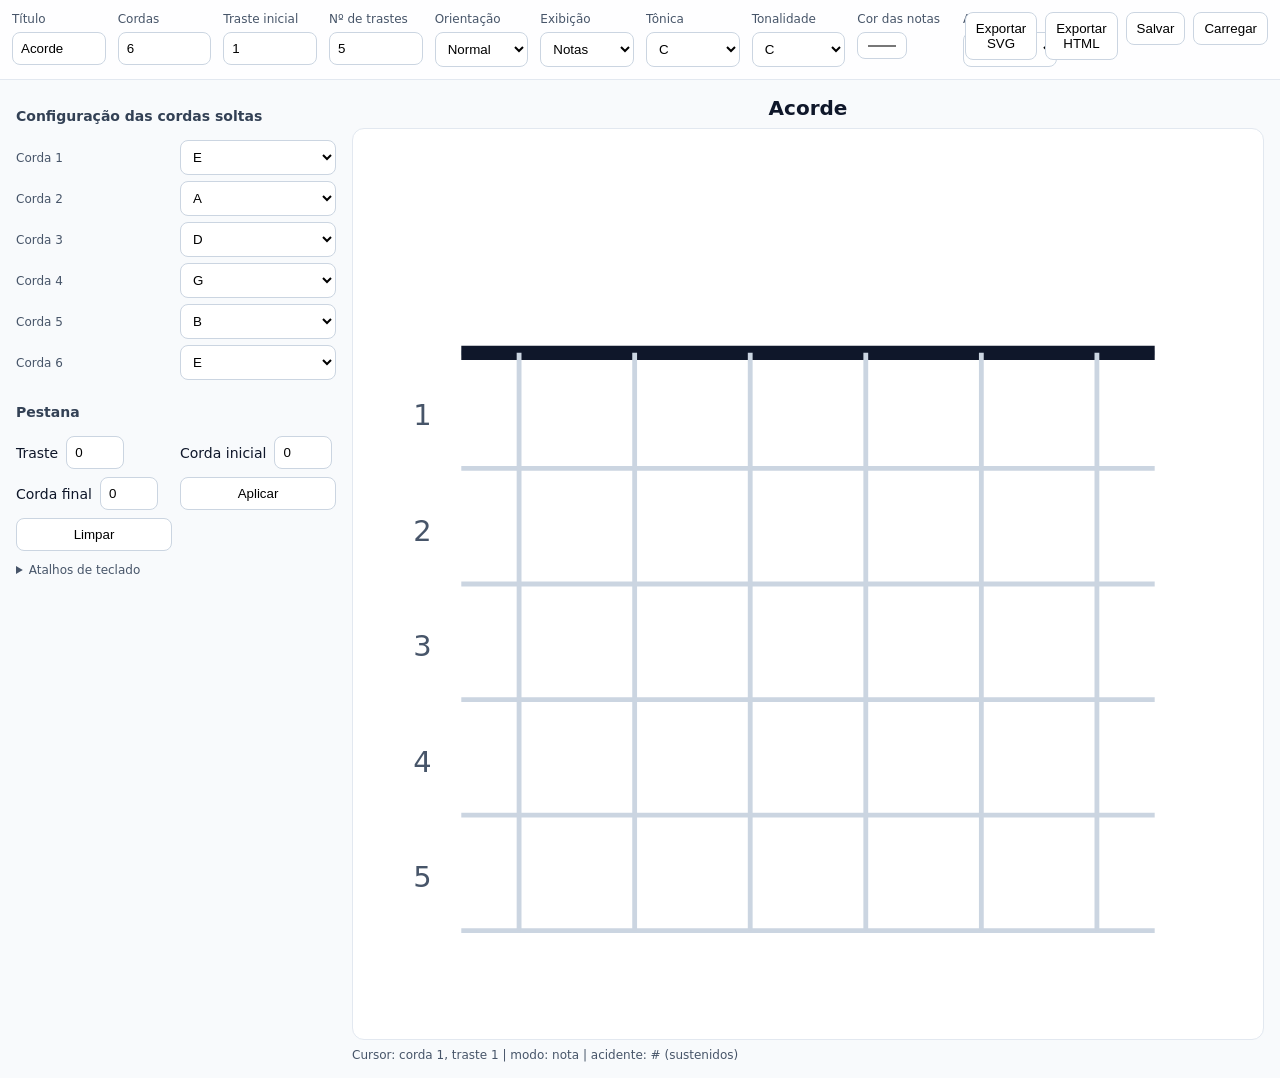
<file: index.html>
<!DOCTYPE html>
<html lang="pt-BR">
<head>
  <meta charset="UTF-8" />
  <meta name="viewport" content="width=device-width, initial-scale=1.0" />
  <title>Gerador de Diagramas de Acordes</title>
  <link rel="stylesheet" href="./style.css" />
</head>
<body>
  <div id="app">
    <header class="toolbar">
      <div class="field">
        <label for="titleInput">Título</label>
        <input id="titleInput" type="text" placeholder="Ex.: G7(9)" />
      </div>
      <div class="field">
        <label for="stringsInput">Cordas</label>
        <input id="stringsInput" type="number" min="1" max="12" value="6" />
      </div>
      <div class="field">
        <label for="startFretInput">Traste inicial</label>
        <input id="startFretInput" type="number" min="0" max="20" value="1" />
      </div>
      <div class="field">
        <label for="numFretsInput">Nº de trastes</label>
        <input id="numFretsInput" type="number" min="1" max="15" value="5" />
      </div>
      <div class="field">
        <label for="orientationSelect">Orientação</label>
        <select id="orientationSelect">
          <option value="normal">Normal</option>
          <option value="invertida">Invertida</option>
          <option value="horizontal">Horizontal</option>
          <option value="horizontal-invertida">Horizontal invertida</option>
        </select>
      </div>
      <div class="field">
        <label for="displayModeSelect">Exibição</label>
        <select id="displayModeSelect">
          <option value="nota">Notas</option>
          <option value="grau">Graus</option>
          <option value="dedo">Dedos</option>
        </select>
      </div>
      <div class="field">
        <label for="tonicSelect">Tônica</label>
        <select id="tonicSelect"></select>
      </div>
      <div class="field">
        <label for="keySelect">Tonalidade</label>
        <select id="keySelect"></select>
      </div>
      <div class="field">
        <label for="noteColorInput">Cor das notas</label>
        <input id="noteColorInput" type="color" value="#4f46e5" />
      </div>
      <div class="field">
        <label for="accPrefSelect">Acidentes</label>
        <select id="accPrefSelect">
          <option value="auto">Auto</option>
          <option value="sustenidos">Sustenidos (#)</option>
          <option value="bemóis">Bemóis (b)</option>
        </select>
      </div>
      <div class="field field--buttons">
        <button id="exportSvgBtn" title="Exportar SVG (baixa arquivo)">Exportar SVG</button>
        <button id="exportHtmlBtn" title="Exportar HTML estático (baixa arquivo)">Exportar HTML</button>
        <button id="saveBtn" title="Salvar rápido (Ctrl+S)">Salvar</button>
        <button id="loadBtn" title="Carregar último salvo">Carregar</button>
      </div>
    </header>

    <section class="panel">
      <div class="panel-left">
        <h3>Configuração das cordas soltas</h3>
        <div id="openTunings"></div>

        <h3>Pestana</h3>
        <div class="barre-controls">
          <label>Traste <input id="barreFret" type="number" min="1" max="20" value="0" /></label>
          <label>Corda inicial <input id="barreStart" type="number" min="1" max="12" value="0" /></label>
          <label>Corda final <input id="barreEnd" type="number" min="1" max="12" value="0" /></label>
          <button id="applyBarreBtn">Aplicar</button>
          <button id="clearBarreBtn">Limpar</button>
        </div>

        <div class="help">
          <details>
            <summary>Atalhos de teclado</summary>
            <ul>
              <li>Setas: navegar (wrap-around)</li>
              <li>Espaço ou Enter: adiciona/remove nota</li>
              <li>Backspace: limpa conteúdo</li>
              <li>Delete: remove nota</li>
              <li>Shift + setas: altera b/# do grau</li>
              <li>Ctrl: alterna sustenido/bemol global</li>
              <li>Ctrl + E: alterna sustenido/bemol global</li>
              <li>Ctrl + S: salvar rápido</li>
              <li>Ctrl + Z: desfazer</li>
              <li>Tab: alterna foco (controles/diagrama)</li>
              <li>Esc: sai do modo de edição</li>
            </ul>
          </details>
        </div>
      </div>
      <div class="panel-right">
        <div class="title-row">
          <div class="diagram-title" id="diagramTitle">Acorde</div>
        </div>
        <div id="diagramWrapper" class="diagram-wrapper" tabindex="0" aria-label="Área do diagrama (pressione Tab para focar)">
          <svg id="diagramSvg"></svg>
        </div>
        <div class="status" id="statusText"></div>
      </div>
    </section>
  </div>

  <script src="./app.js"></script>
</body>
</html>
</file>
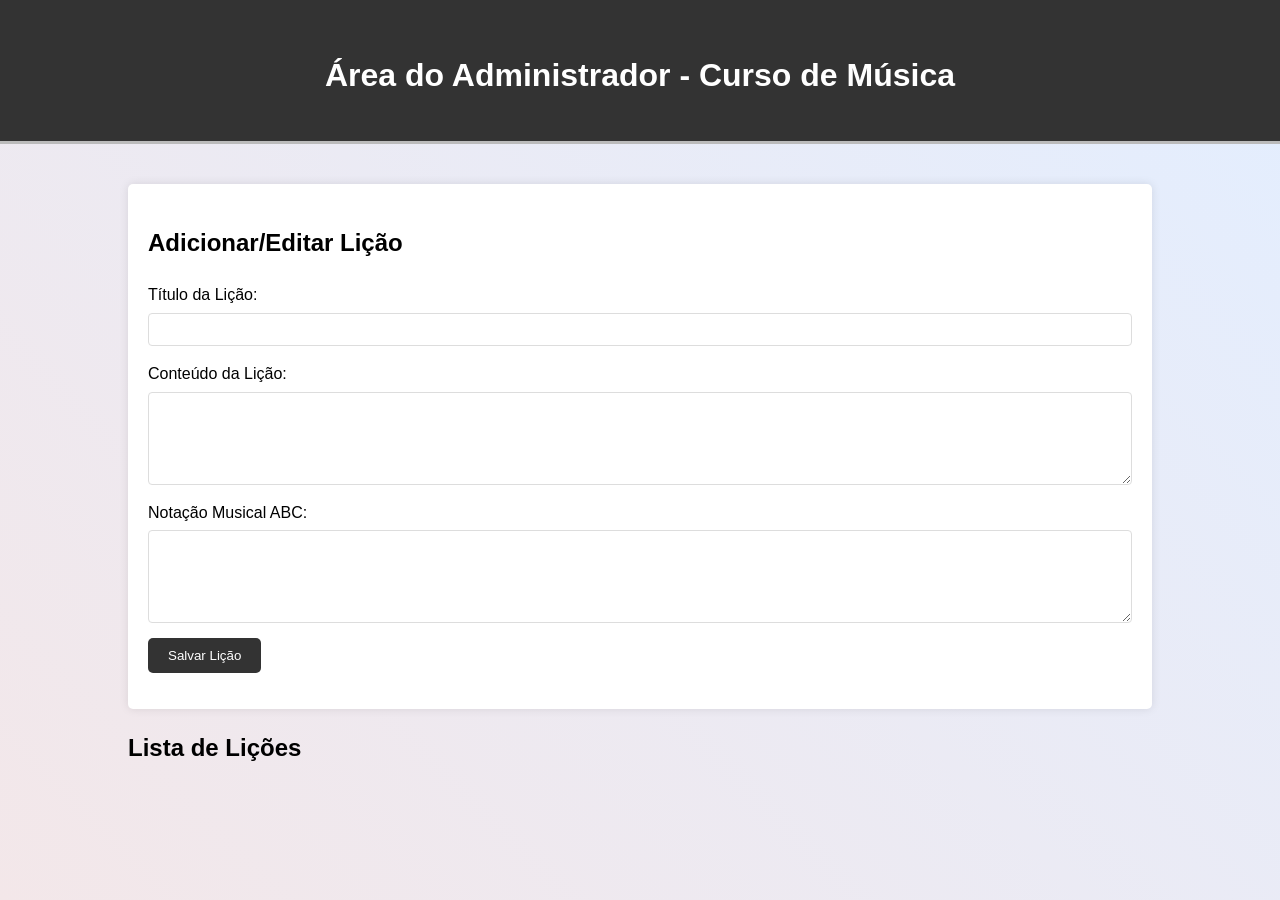
<file: curso3/index.html>
<html><head><base href="https://websimcreationengine.com/music-course-admin/">
<meta charset="UTF-8">
<meta name="viewport" content="width=device-width, initial-scale=1.0">
<title>Curso de Música - Área do Administrador</title>
<style>
  body {
    font-family: Arial, sans-serif;
    line-height: 1.6;
    margin: 0;
    padding: 0;
    background: linear-gradient(45deg, #f3e7e9 0%, #e3eeff 100%);
  }
  .container {
    width: 80%;
    margin: auto;
    overflow: hidden;
    padding: 20px;
  }
  header {
    background: #333;
    color: #fff;
    padding-top: 30px;
    min-height: 70px;
    border-bottom: #bbb 3px solid;
  }
  header h1 {
    text-align: center;
    margin: 0;
    padding-bottom: 20px;
  }
  .admin-panel {
    background: #fff;
    padding: 20px;
    margin-top: 20px;
    border-radius: 5px;
    box-shadow: 0 0 10px rgba(0,0,0,0.1);
  }
  .form-group {
    margin-bottom: 15px;
  }
  label {
    display: block;
    margin-bottom: 5px;
  }
  input[type="text"], textarea {
    width: 100%;
    padding: 8px;
    border: 1px solid #ddd;
    border-radius: 4px;
  }
  .btn {
    display: inline-block;
    background: #333;
    color: #fff;
    padding: 10px 20px;
    border: none;
    cursor: pointer;
    border-radius: 5px;
  }
  .btn:hover {
    background: #555;
  }
  #lessonList {
    margin-top: 20px;
  }
  .lesson-item {
    background: #f4f4f4;
    padding: 10px;
    margin-bottom: 10px;
    border-radius: 5px;
    display: flex;
    justify-content: space-between;
    align-items: center;
  }
  .lesson-actions {
    display: flex;
    gap: 10px;
  }
  .edit-btn, .delete-btn, .move-up-btn, .move-down-btn {
    padding: 5px 10px;
    border: none;
    border-radius: 3px;
    cursor: pointer;
  }
  .edit-btn {
    background: #4CAF50;
    color: white;
  }
  .delete-btn {
    background: #f44336;
    color: white;
  }
  .move-up-btn, .move-down-btn {
    background: #2196F3;
    color: white;
  }
</style>
</head>
<body>
  <header>
    <div class="container">
      <h1>Área do Administrador - Curso de Música</h1>
    </div>
  </header>

  <div class="container">
    <div class="admin-panel">
      <h2>Adicionar/Editar Lição</h2>
      <form id="lessonForm">
        <input type="hidden" id="lessonId">
        <div class="form-group">
          <label for="lessonTitle">Título da Lição:</label>
          <input type="text" id="lessonTitle" required>
        </div>
        <div class="form-group">
          <label for="lessonContent">Conteúdo da Lição:</label>
          <textarea id="lessonContent" rows="5" required></textarea>
        </div>
        <div class="form-group">
          <label for="abcNotation">Notação Musical ABC:</label>
          <textarea id="abcNotation" rows="5"></textarea>
        </div>
        <button type="submit" class="btn" id="saveLesson">Salvar Lição</button>
      </form>
    </div>

    <div id="lessonList">
      <h2>Lista de Lições</h2>
      <!-- Lições serão adicionadas aqui dinamicamente -->
    </div>
  </div>

  <script>
    document.addEventListener('DOMContentLoaded', function() {
      const lessonForm = document.getElementById('lessonForm');
      const lessonList = document.getElementById('lessonList');
      const lessonTitleInput = document.getElementById('lessonTitle');
      const lessonContentInput = document.getElementById('lessonContent');
      const abcNotationInput = document.getElementById('abcNotation');
      const lessonIdInput = document.getElementById('lessonId');
      let lessons = JSON.parse(localStorage.getItem('musicLessons')) || [];

      function saveLessonsToStorage() {
        localStorage.setItem('musicLessons', JSON.stringify(lessons));
      }

      function renderLessons() {
        lessonList.innerHTML = '<h2>Lista de Lições</h2>';
        lessons.forEach((lesson, index) => {
          const lessonItem = document.createElement('div');
          lessonItem.className = 'lesson-item';
          lessonItem.innerHTML = `
            <span>${lesson.title}</span>
            <div class="lesson-actions">
              <button class="edit-btn" data-index="${index}">Editar</button>
              <button class="delete-btn" data-index="${index}">Excluir</button>
              <button class="move-up-btn" data-index="${index}" ${index === 0 ? 'disabled' : ''}>↑</button>
              <button class="move-down-btn" data-index="${index}" ${index === lessons.length - 1 ? 'disabled' : ''}>↓</button>
            </div>
          `;
          lessonList.appendChild(lessonItem);
        });
      }

      function clearForm() {
        lessonTitleInput.value = '';
        lessonContentInput.value = '';
        abcNotationInput.value = '';
        lessonIdInput.value = '';
      }

      lessonForm.addEventListener('submit', function(e) {
        e.preventDefault();
        const lessonId = lessonIdInput.value;
        const lesson = {
          title: lessonTitleInput.value,
          content: lessonContentInput.value,
          abcNotation: abcNotationInput.value
        };

        if (lessonId) {
          // Editando uma lição existente
          lessons[lessonId] = lesson;
        } else {
          // Adicionando uma nova lição
          lessons.push(lesson);
        }

        saveLessonsToStorage();
        renderLessons();
        clearForm();
      });

      lessonList.addEventListener('click', function(e) {
        if (e.target.classList.contains('edit-btn')) {
          const index = e.target.getAttribute('data-index');
          const lesson = lessons[index];
          lessonTitleInput.value = lesson.title;
          lessonContentInput.value = lesson.content;
          abcNotationInput.value = lesson.abcNotation || '';
          lessonIdInput.value = index;
        } else if (e.target.classList.contains('delete-btn')) {
          const index = e.target.getAttribute('data-index');
          lessons.splice(index, 1);
          saveLessonsToStorage();
          renderLessons();
        } else if (e.target.classList.contains('move-up-btn')) {
          const index = parseInt(e.target.getAttribute('data-index'));
          if (index > 0) {
            [lessons[index], lessons[index - 1]] = [lessons[index - 1], lessons[index]];
            saveLessonsToStorage();
            renderLessons();
          }
        } else if (e.target.classList.contains('move-down-btn')) {
          const index = parseInt(e.target.getAttribute('data-index'));
          if (index < lessons.length - 1) {
            [lessons[index], lessons[index + 1]] = [lessons[index + 1], lessons[index]];
            saveLessonsToStorage();
            renderLessons();
          }
        }
      });

      renderLessons();
    });
  </script>
</body></html>
</file>
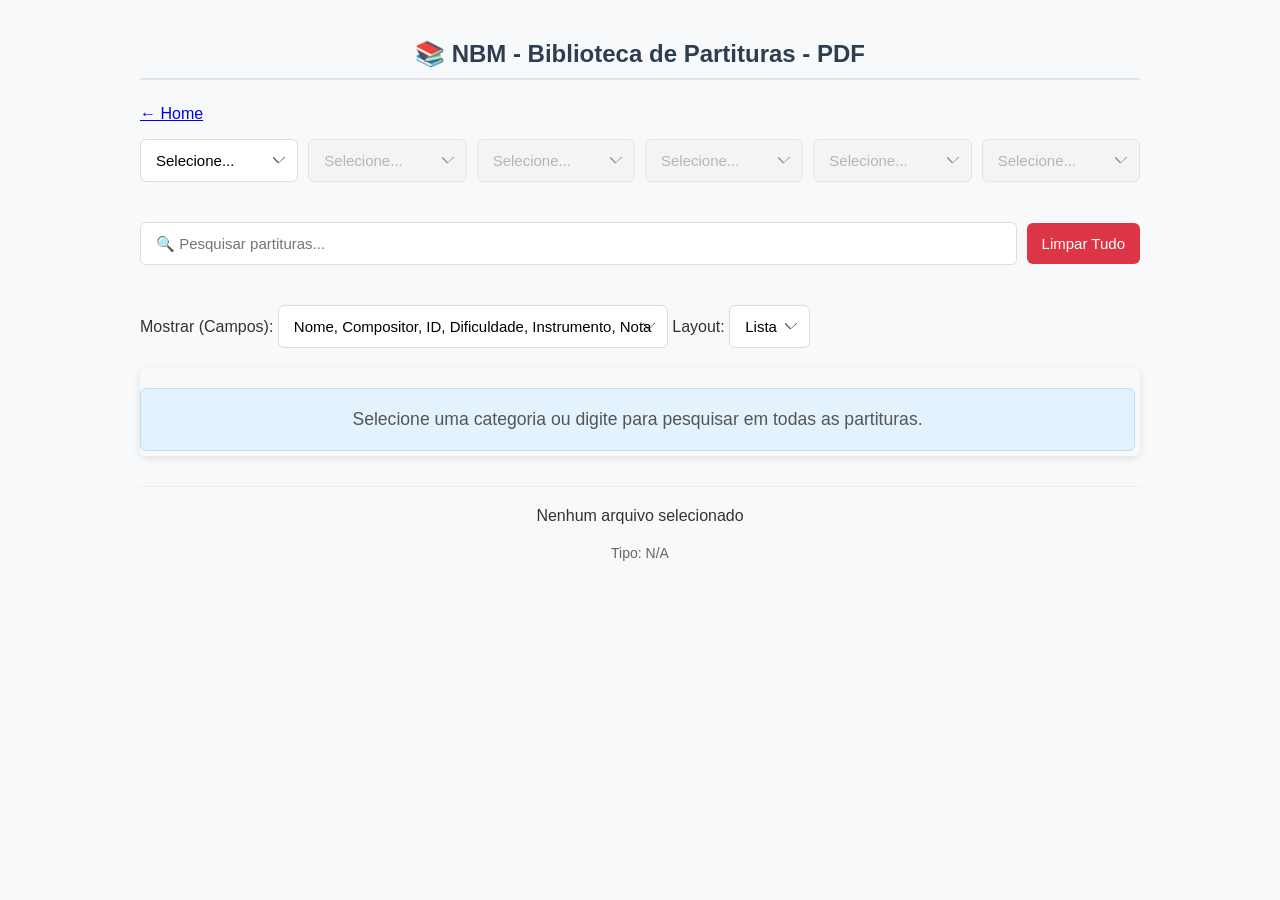
<file: Biblioteca_Partituras_PDF/Biblioteca_Partituras_PDF.html>
<!DOCTYPE html>
<html lang="pt-BR">
<head>
    <meta charset="UTF-8">
    <meta name="viewport" content="width=device-width, initial-scale=1.0">
    <title>Biblioteca de Partituras - Piano</title>
    <link rel="stylesheet" href="style.css">
</head>
<body>
    <h2>📚 NBM - Biblioteca de Partituras - PDF</h2>
    <p><a href="../../../content/alunos/Lista_Geral_Arquivo/Lista_Geral_Arquivo.html" class="voltar-link">← Home</a></p>

    <div class="controls-container">
        <div class="select-container">
            <select id="nivel1" disabled>
                <option value="">Carregando...</option>
            </select>
            <select id="nivel2" disabled>
                <option value="">Selecione primeiro</option>
            </select>
            <select id="nivel3" disabled>
                <option value="">Selecione primeiro</option>
            </select>
            <select id="nivel4" disabled>
                <option value="">Selecione primeiro</option>
            </select>
            <select id="nivel5" disabled>
                <option value="">Selecione primeiro</option>
            </select>
            <select id="nivel6" disabled>
                <option value="">Selecione primeiro</option>
            </select>
        </div>
        
        <div class="search-and-reset">
            <input type="text" id="searchInput" placeholder="🔍 Pesquisar partituras..." disabled>
            <button id="resetFiltersBtn">Limpar Tudo</button>
        </div>
    </div>

    <div class="filter-group">
        <label for="displayOptionsCommon">Mostrar (Campos):</label>
        <select id="displayOptionsCommon">
            <option value="name">Nome</option>
            <option value="name,composer">Nome, Compositor</option>
            <option value="name,composer,id">Nome, Compositor, ID</option>
            <option value="name,composer,id,level">Nome, Compositor, ID, Dificuldade</option>
            <option value="name,composer,id,level,instrument">Nome, Compositor, ID, Dificuldade, Instrumento</option>
            <option value="name,composer,id,level,instrument,nota">Nome, Compositor, ID, Dificuldade, Instrumento, Nota</option>
        </select>

        <label for="layoutOptions">Layout:</label>
        <select id="layoutOptions">
            <option value="list">Lista</option>
            <option value="gallery">Galeria</option>
        </select>
    </div>


    <div id="loadingIndicator" class="loading-indicator">
        </div>

    <div id="musicList">
        <div class="info-message">Selecione um instrumento para começar</div>
    </div>

    <div class="file-viewer-container"> 
        <p class="no-pdf">Nenhum arquivo selecionado</p>
        <div class="file-info">
            <span id="fileType">Tipo: N/A</span> 
        </div>
        <div class="pdf-actions">
            <button id="downloadPdf">Baixar</button>
            <button id="printBtn">Imprimir</button> </div>
        <audio id="audioPlayer" controls style="display:none;"></audio>
        <iframe id="pdfViewer" frameborder="0"></iframe>
    </div>

    <br><br><br><br><br><br>
    <script src="js/nivel1.js"></script>
    <script src="js/main.js"></script>
</body>
</html>
</file>
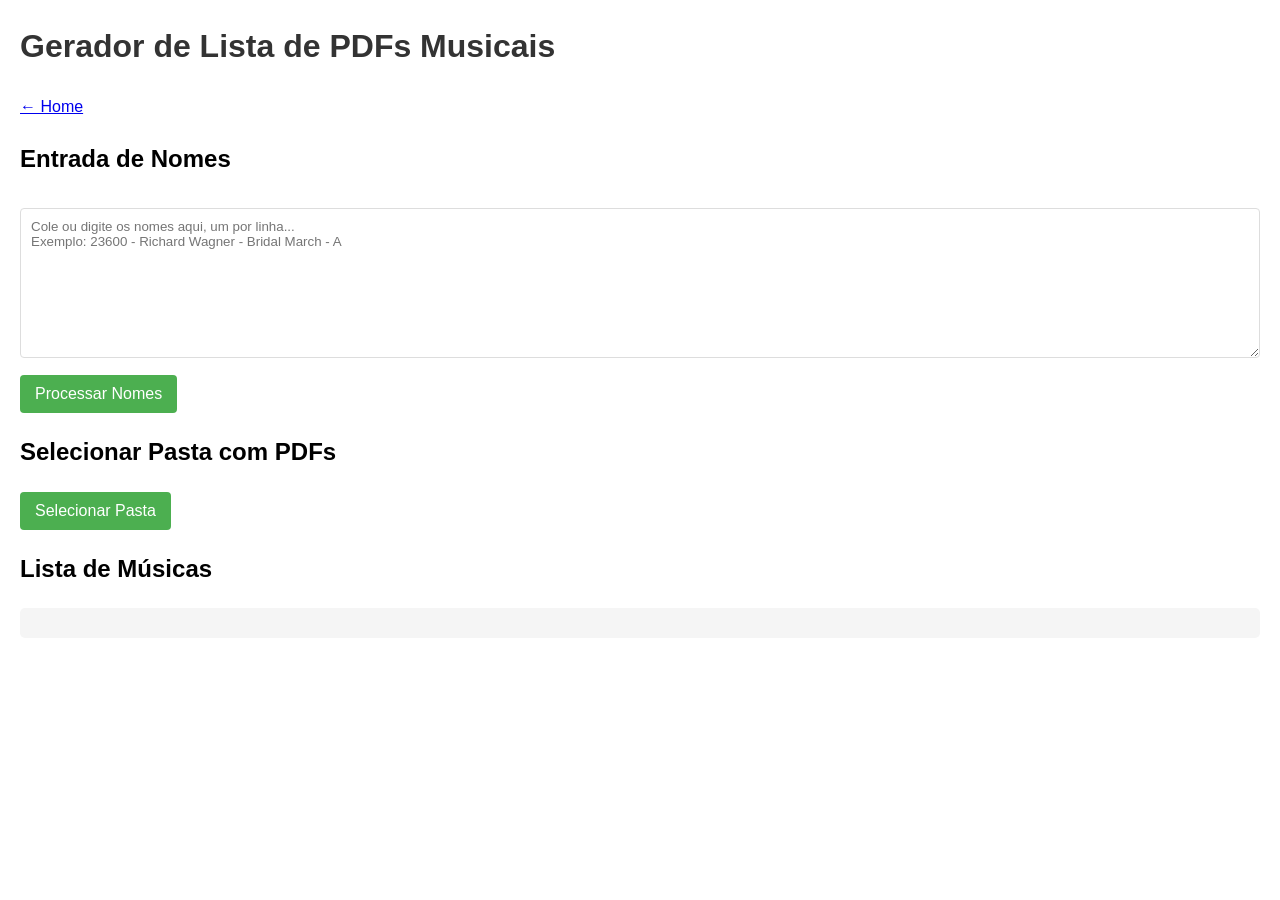
<file: Biblioteca_Partituras_PDF/Gerador_Lista_PDF.html>
<!DOCTYPE html>
<html lang="pt-br">
<head>
  <meta charset="UTF-8">
  <title>Gerador de Lista de PDFs</title>
  <style>
    body {
      font-family: Arial, sans-serif;
      margin: 20px;
      line-height: 1.6;
    }
    button {
      padding: 10px 15px;
      background-color: #4CAF50;
      color: white;
      border: none;
      border-radius: 4px;
      cursor: pointer;
      font-size: 16px;
    }
    button:hover {
      background-color: #45a049;
    }
    pre {
      background-color: #f5f5f5;
      padding: 15px;
      border-radius: 5px;
      overflow-x: auto;
      white-space: pre-wrap;
      margin-top: 20px;
    }
    h1 {
      color: #333;
    }
    textarea {
      width: 100%;
      height: 150px;
      margin: 10px 0;
      padding: 10px;
      box-sizing: border-box;
      border-radius: 4px;
      border: 1px solid #ddd;
      font-family: Arial, sans-serif;
    }
    .section {
      margin-bottom: 20px;
    }
  </style>
</head>
<body>
  <h1>Gerador de Lista de PDFs Musicais</h1>
  <p><a href="../../../content/alunos/Lista_Geral_Arquivo/Lista_Geral_Arquivo.html" class="voltar-link">← Home</a></p>
  <div class="section">
    <h2>Entrada de Nomes</h2>
    <textarea id="nomesInput" placeholder="Cole ou digite os nomes aqui, um por linha...
Exemplo: 23600 - Richard Wagner - Bridal March - A"></textarea>
    <button onclick="processarNomes()">Processar Nomes</button>
  </div>
  
  <div class="section">
    <h2>Selecionar Pasta com PDFs</h2>
    <button onclick="selecionarPasta()">Selecionar Pasta</button>
  </div>
  
  <h2>Lista de Músicas</h2>
  <pre id="listaMusicas"></pre>

  <script>
    async function selecionarPasta() {
      try {
        const pasta = await window.showDirectoryPicker();
        const listaMusicas = [];

        for await (const entry of pasta.values()) {
          if (entry.kind === 'file' && entry.name.toLowerCase().endsWith('.pdf')) {
            const fileName = entry.name;
            
            // Extrai informações do nome do arquivo
            const match = fileName.match(/^(\d+) - (.+?) - (.+?) - ([A-Za-z0-9]+)\.pdf$/i);
            
            if (match) {
              const [_, numero, nomeMusica, compositor, nivel] = match;
              
              listaMusicas.push({
                name: `${numero} - ${nomeMusica}`,
                file: `pdf/${fileName}`,
                composer: compositor,
                level: nivel
              });
            } else {
              console.warn(`Formato inválido: ${fileName}`);
            }
          }
        }

        // Ordena por número
        listaMusicas.sort((a, b) => {
          const numA = parseInt(a.name.split(' - ')[0]);
          const numB = parseInt(b.name.split(' - ')[0]);
          return numA - numB;
        });

        // Gera a saída formatada
        const linhas = listaMusicas.map(musica => {
          return `  { name: "${musica.name}", file: "${musica.file}", composer: "${musica.composer}", level: "${musica.level}" },`;
        });

        document.getElementById('listaMusicas').textContent = linhas.join('\n');
        
      } catch (error) {
        console.error('Erro:', error);
        alert('Ocorreu um erro ao processar a pasta. Verifique o console para detalhes.');
      }
    }
    
    function processarNomes() {
      const nomesInput = document.getElementById('nomesInput').value;
      const linhas = nomesInput.split('\n').filter(linha => linha.trim() !== '');
      
      const listaMusicas = linhas.map(linha => {
        // Extrai número, compositor, música e nível
        const match = linha.match(/^(\d+) - (.+?) - (.+?) - ([A-Za-z0-9]+)$/);
        
        if (match) {
          const [_, numero, compositor, musica, nivel] = match;
          const nomeFormatado = `${numero} - ${compositor}`;
          const arquivoPdf = `pdf/${linha.trim()}.pdf`;
          
          return `  { name: "${nomeFormatado}", file: "${arquivoPdf}", composer: "${musica}", level: "${nivel}" },`;
        } else {
          console.warn(`Formato inválido: ${linha}`);
          return `  // Formato inválido: ${linha}`;
        }
      });
      
      document.getElementById('listaMusicas').textContent = listaMusicas.join('\n');
    }
  </script>
</body>
</html>
</file>
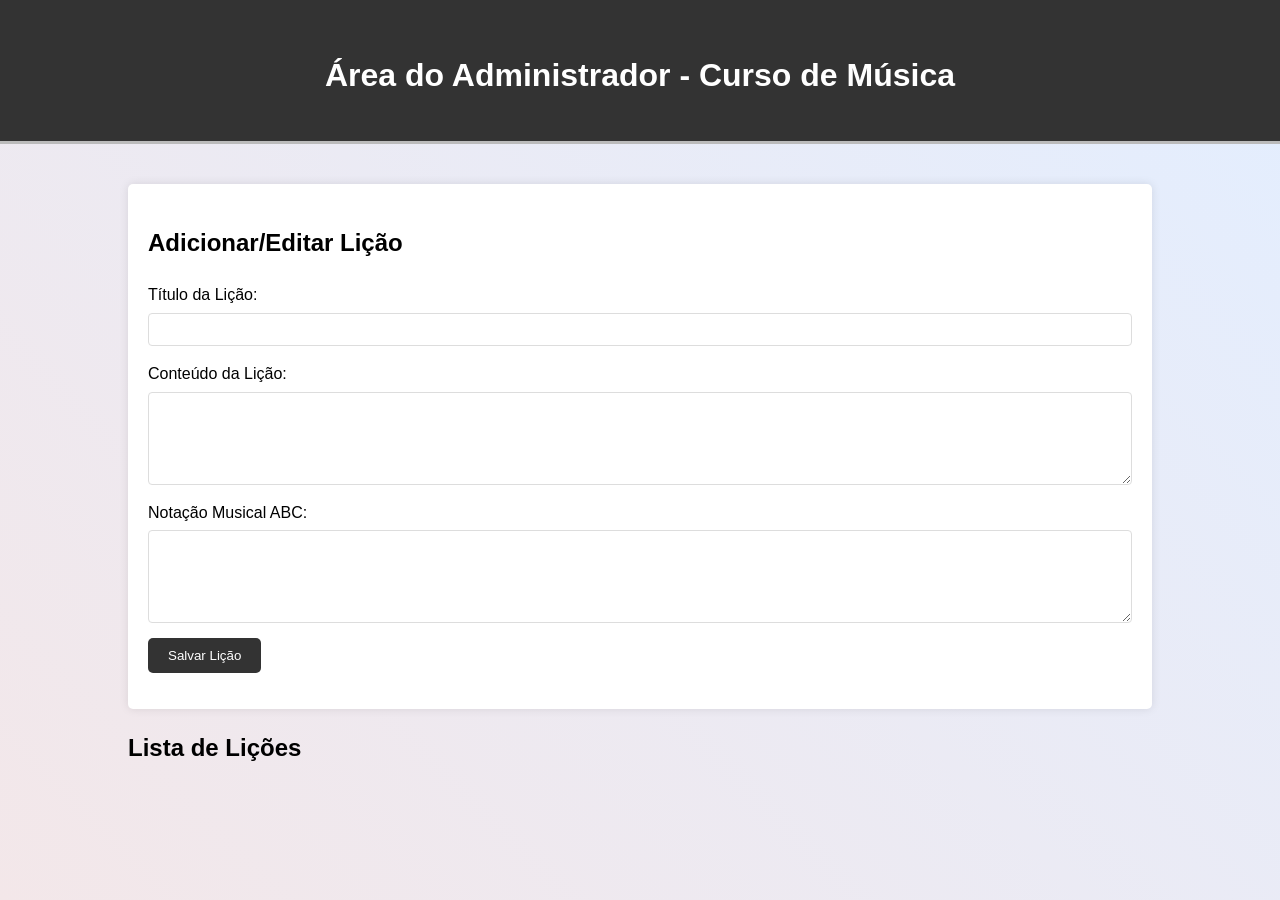
<file: curso3/index_admin.html>
<html><head><base href="https://websimcreationengine.com/music-course-admin/">
<meta charset="UTF-8">
<meta name="viewport" content="width=device-width, initial-scale=1.0">
<title>Curso de Música - Área do Administrador</title>
<style>
  body {
    font-family: Arial, sans-serif;
    line-height: 1.6;
    margin: 0;
    padding: 0;
    background: linear-gradient(45deg, #f3e7e9 0%, #e3eeff 100%);
  }
  .container {
    width: 80%;
    margin: auto;
    overflow: hidden;
    padding: 20px;
  }
  header {
    background: #333;
    color: #fff;
    padding-top: 30px;
    min-height: 70px;
    border-bottom: #bbb 3px solid;
  }
  header h1 {
    text-align: center;
    margin: 0;
    padding-bottom: 20px;
  }
  .admin-panel {
    background: #fff;
    padding: 20px;
    margin-top: 20px;
    border-radius: 5px;
    box-shadow: 0 0 10px rgba(0,0,0,0.1);
  }
  .form-group {
    margin-bottom: 15px;
  }
  label {
    display: block;
    margin-bottom: 5px;
  }
  input[type="text"], textarea {
    width: 100%;
    padding: 8px;
    border: 1px solid #ddd;
    border-radius: 4px;
  }
  .btn {
    display: inline-block;
    background: #333;
    color: #fff;
    padding: 10px 20px;
    border: none;
    cursor: pointer;
    border-radius: 5px;
  }
  .btn:hover {
    background: #555;
  }
  #lessonList {
    margin-top: 20px;
  }
  .lesson-item {
    background: #f4f4f4;
    padding: 10px;
    margin-bottom: 10px;
    border-radius: 5px;
    display: flex;
    justify-content: space-between;
    align-items: center;
  }
  .lesson-actions {
    display: flex;
    gap: 10px;
  }
  .edit-btn, .delete-btn, .move-up-btn, .move-down-btn {
    padding: 5px 10px;
    border: none;
    border-radius: 3px;
    cursor: pointer;
  }
  .edit-btn {
    background: #4CAF50;
    color: white;
  }
  .delete-btn {
    background: #f44336;
    color: white;
  }
  .move-up-btn, .move-down-btn {
    background: #2196F3;
    color: white;
  }
</style>
</head>
<body>
  <header>
    <div class="container">
      <h1>Área do Administrador - Curso de Música</h1>
    </div>
  </header>

  <div class="container">
    <div class="admin-panel">
      <h2>Adicionar/Editar Lição</h2>
      <form id="lessonForm">
        <input type="hidden" id="lessonId">
        <div class="form-group">
          <label for="lessonTitle">Título da Lição:</label>
          <input type="text" id="lessonTitle" required>
        </div>
        <div class="form-group">
          <label for="lessonContent">Conteúdo da Lição:</label>
          <textarea id="lessonContent" rows="5" required></textarea>
        </div>
        <div class="form-group">
          <label for="abcNotation">Notação Musical ABC:</label>
          <textarea id="abcNotation" rows="5"></textarea>
        </div>
        <button type="submit" class="btn" id="saveLesson">Salvar Lição</button>
      </form>
    </div>

    <div id="lessonList">
      <h2>Lista de Lições</h2>
      <!-- Lições serão adicionadas aqui dinamicamente -->
    </div>
  </div>

  <script>
    document.addEventListener('DOMContentLoaded', function() {
      const lessonForm = document.getElementById('lessonForm');
      const lessonList = document.getElementById('lessonList');
      const lessonTitleInput = document.getElementById('lessonTitle');
      const lessonContentInput = document.getElementById('lessonContent');
      const abcNotationInput = document.getElementById('abcNotation');
      const lessonIdInput = document.getElementById('lessonId');
      let lessons = JSON.parse(localStorage.getItem('musicLessons')) || [];

      function saveLessonsToStorage() {
        localStorage.setItem('musicLessons', JSON.stringify(lessons));
      }

      function renderLessons() {
        lessonList.innerHTML = '<h2>Lista de Lições</h2>';
        lessons.forEach((lesson, index) => {
          const lessonItem = document.createElement('div');
          lessonItem.className = 'lesson-item';
          lessonItem.innerHTML = `
            <span>${lesson.title}</span>
            <div class="lesson-actions">
              <button class="edit-btn" data-index="${index}">Editar</button>
              <button class="delete-btn" data-index="${index}">Excluir</button>
              <button class="move-up-btn" data-index="${index}" ${index === 0 ? 'disabled' : ''}>↑</button>
              <button class="move-down-btn" data-index="${index}" ${index === lessons.length - 1 ? 'disabled' : ''}>↓</button>
            </div>
          `;
          lessonList.appendChild(lessonItem);
        });
      }

      function clearForm() {
        lessonTitleInput.value = '';
        lessonContentInput.value = '';
        abcNotationInput.value = '';
        lessonIdInput.value = '';
      }

      lessonForm.addEventListener('submit', function(e) {
        e.preventDefault();
        const lessonId = lessonIdInput.value;
        const lesson = {
          title: lessonTitleInput.value,
          content: lessonContentInput.value,
          abcNotation: abcNotationInput.value
        };

        if (lessonId) {
          // Editando uma lição existente
          lessons[lessonId] = lesson;
        } else {
          // Adicionando uma nova lição
          lessons.push(lesson);
        }

        saveLessonsToStorage();
        renderLessons();
        clearForm();
      });

      lessonList.addEventListener('click', function(e) {
        if (e.target.classList.contains('edit-btn')) {
          const index = e.target.getAttribute('data-index');
          const lesson = lessons[index];
          lessonTitleInput.value = lesson.title;
          lessonContentInput.value = lesson.content;
          abcNotationInput.value = lesson.abcNotation || '';
          lessonIdInput.value = index;
        } else if (e.target.classList.contains('delete-btn')) {
          const index = e.target.getAttribute('data-index');
          lessons.splice(index, 1);
          saveLessonsToStorage();
          renderLessons();
        } else if (e.target.classList.contains('move-up-btn')) {
          const index = parseInt(e.target.getAttribute('data-index'));
          if (index > 0) {
            [lessons[index], lessons[index - 1]] = [lessons[index - 1], lessons[index]];
            saveLessonsToStorage();
            renderLessons();
          }
        } else if (e.target.classList.contains('move-down-btn')) {
          const index = parseInt(e.target.getAttribute('data-index'));
          if (index < lessons.length - 1) {
            [lessons[index], lessons[index + 1]] = [lessons[index + 1], lessons[index]];
            saveLessonsToStorage();
            renderLessons();
          }
        }
      });

      renderLessons();
    });
  </script>
</body></html>
</file>
<file: style.css>
* { box-sizing: border-box; }
html, body { margin: 0; padding: 0; font-family: Inter, system-ui, -apple-system, Segoe UI, Roboto, Arial, sans-serif; color: #0f172a; background: #f8fafc; }

#app { display: flex; flex-direction: column; min-height: 100vh; }
.toolbar { position: sticky; top: 0; z-index: 5; display: grid; grid-template-columns: repeat(12, minmax(0, 1fr)); gap: 12px; padding: 12px; background: #ffffffcc; backdrop-filter: blur(6px); border-bottom: 1px solid #e2e8f0; }
.field { display: flex; flex-direction: column; gap: 6px; }
.field > label { font-size: 12px; color: #475569; }
.field--buttons { align-items: flex-start; justify-content: end; gap: 8px; flex-direction: row; grid-column: span 2; }
button { padding: 8px 10px; border-radius: 8px; border: 1px solid #cbd5e1; background: #fff; cursor: pointer; transition: .15s ease; }
button:hover { background: #f1f5f9; }
input, select { padding: 8px; border-radius: 8px; border: 1px solid #cbd5e1; background: #fff; }

.panel { display: grid; grid-template-columns: 320px 1fr; gap: 16px; padding: 16px; }
.panel-left { display: flex; flex-direction: column; gap: 12px; }
.panel-left h3 { margin: 12px 0 4px; font-size: 14px; color: #334155; }
.barre-controls { display: grid; grid-template-columns: repeat(2, minmax(0,1fr)); gap: 8px; }
.barre-controls label { display: flex; align-items: center; gap: 8px; font-size: 14px; }
.help { font-size: 12px; color: #475569; }

.title-row { display: flex; justify-content: center; margin-bottom: 8px; }
.diagram-title { font-size: 20px; font-weight: 700; }

.diagram-wrapper { position: relative; background: #fff; border: 1px solid #e2e8f0; border-radius: 12px; padding: 12px; overflow: auto; min-height: 420px; outline: none; }
#diagramSvg { display: block; width: 100%; height: 100%; }

.status { margin-top: 8px; font-size: 12px; color: #475569; }

/* SVG elements */
.grid-line { stroke: #cbd5e1; stroke-width: 2; }
.nut-line { stroke: #0f172a; stroke-width: 6; }
.fret-number { font-size: 12px; fill: #475569; }
.string-label { font-size: 12px; fill: #334155; }
.note-circle { stroke: #0f172a22; stroke-width: 2; }
.note-text { font-weight: 700; text-anchor: middle; dominant-baseline: central; }
.open-marker { font-size: 14px; text-anchor: middle; dominant-baseline: central; fill: #0f172a; }
.mute-marker { font-size: 14px; text-anchor: middle; dominant-baseline: central; fill: #ef4444; }
.cursor-rect { fill: rgba(79,70,229,0.18); stroke: rgba(79,70,229,0.9); stroke-width: 2; stroke-dasharray: 4 3; }

/* Pulse animation for active note */
@keyframes pulse {
  0% { transform: scale(1); opacity: 1; }
  50% { transform: scale(1.1); opacity: .85; }
  100% { transform: scale(1); opacity: 1; }
}
.pulse { animation: pulse 1s ease-in-out infinite; transform-origin: center; }

/* Open tunings grid */
#openTunings { display: grid; grid-template-columns: 1fr; gap: 6px; }
.open-tuning-row { display: grid; grid-template-columns: 1fr 1fr; gap: 8px; align-items: center; }
.open-tuning-row label { font-size: 12px; color: #475569; }

/* Orientation helpers */
.orientation-horizontal #diagramSvg { height: 520px; }

/* Accessibility focus */
.diagram-wrapper:focus { box-shadow: 0 0 0 3px rgba(79,70,229,.35); }
</file>
<file: Biblioteca_Partituras_PDF/style.css>
body {
    font-family: 'Segoe UI', Arial, sans-serif;
    max-width: 1000px;
    margin: 0 auto;
    padding: 20px;
    background-color: #f8f9fa;
    color: #333;
}

h2 {
    color: #2c3e50;
    text-align: center;
    margin-bottom: 25px;
    padding-bottom: 10px;
    border-bottom: 2px solid #e1e4e8;
}

.select-container {
    display: grid;
    grid-template-columns: repeat(auto-fit, minmax(150px, 1fr));
    gap: 10px;
    margin-bottom: 20px;
}

select {
    padding: 12px 15px;
    border: 1px solid #ddd;
    border-radius: 6px;
    background-color: white;
    font-size: 15px;
    cursor: pointer;
    transition: all 0.3s ease;
    appearance: none;
    background-image: url('data:image/svg+xml;charset=US-ASCII,%3Csvg%20xmlns%3D%22http%3A%2F%2Fwww.w3.org%2F2000%2Fsvg%22%20width%3D%22292.4%22%20height%3D%22292.4%22%3E%3Cpath%20fill%3D%22%23666%22%20d%3D%22M287%2069.4a17.6%2017.6%200%200%200-13%205.7L146.2%20202.7%2018.5%2075.1a17.6%2017.6%200%200%200-24.7%2024.9l130.8%20129.9c.7%200%201.3.4%201.7.4s1-.4%201.7-.4L287%2094.3a17.6%2017.6%200%200%200%200-24.9z%22%2F%3E%3C%2Fsvg%3E');
    background-repeat: no-repeat;
    background-position: right 12px center;
    background-size: 12px;
}

select:disabled {
    background-color: #f1f3f5;
    cursor: not-allowed;
    color: #999;
}

select:hover:not(:disabled) {
    border-color: #999;
    box-shadow: 0 0 5px rgba(0, 123, 255, 0.2);
}

#searchInput {
    width: calc(100% - 30px);
    padding: 12px 15px;
    margin: 20px 0;
    border: 1px solid #ddd;
    border-radius: 6px;
    font-size: 15px;
    box-sizing: border-box;
}

#musicList {
    margin-top: 20px;
    border-radius: 6px;
    overflow: hidden;
    box-shadow: 0 2px 8px rgba(0,0,0,0.1);
    max-height: 500px;
    overflow-y: auto;
    display: grid;
    grid-template-columns: repeat(auto-fill, minmax(280px, 1fr));
    gap: 15px;
    padding: 0 5px 5px 0;
}

.music-item {
    padding: 15px;
    background-color: white;
    border: 1px solid #eee;
    border-radius: 8px;
    cursor: pointer;
    transition: all 0.2s ease;
    display: flex;
    align-items: flex-start;
    flex-direction: column;
    box-shadow: 0 1px 3px rgba(0,0,0,0.08);
}

.music-item:hover {
    background-color: #f0f7ff;
    transform: translateY(-3px);
    box-shadow: 0 4px 12px rgba(0,0,0,0.15);
}

.music-info {
    flex: 1;
    display: flex;
    flex-direction: column;
    width: 100%;
}

.music-info strong {
    font-size: 1.1em;
    color: #0056b3;
    margin-bottom: 5px;
}

.composer, .reference, .level, .instrument, .book {
    font-size: 0.9em;
    color: #666;
    margin-bottom: 3px;
}

.formats {
    margin-top: 10px;
    padding-top: 8px;
    border-top: 1px dashed #eee;
    width: 100%;
}

.file-badge {
    display: inline-block;
    padding: 4px 10px;
    margin: 2px 5px 2px 0;
    border-radius: 5px;
    font-size: 0.85em;
    font-weight: 600;
    cursor: pointer;
    transition: all 0.2s ease;
    border: 1px solid transparent;
    text-transform: uppercase;
}

.file-badge.pdf { background-color: #e53935; color: white; border-color: #e53935; }    /* Vermelho */
.file-badge.mp3 { background-color: #fb8c00; color: white; border-color: #fb8c00; }    /* Laranja */
.file-badge.mid { background-color: #fdd835; color: black; border-color: #fdd835; }   /* Amarelo */
.file-badge.abc { background-color: #43a047; color: white; border-color: #43a047; }   /* Verde */
.file-badge.xml { background-color: #1e88e5; color: white; border-color: #1e88e5; }    /* Azul */
.file-badge.mgu { background-color: #3949ab; color: white; border-color: #3949ab; }     /* Anil */
.file-badge.gp5 { background-color: #8e24aa; color: white; border-color: #8e24aa; }    /* Violeta */

.file-badge.active {
    box-shadow: 0 0 0 3px rgba(255, 255, 255, 0.7), 0 0 0 6px var(--active-color);
    transform: scale(1.05);
    position: relative;
    z-index: 1;
}

.file-badge.pdf.active { --active-color: #c62828; }    /* Vermelho escuro */
.file-badge.mp3.active { --active-color: #ef6c00; }    /* Laranja escuro */
.file-badge.mid.active { --active-color: #fbc02d; }    /* Amarelo escuro */
.file-badge.abc.active { --active-color: #2e7d32; }    /* Verde escuro */
.file-badge.xml.active { --active-color: #1565c0; }    /* Azul escuro */
.file-badge.mgu.active { --active-color: #283593; }     /* Anil escuro */
.file-badge.gp5.active { --active-color: #6a1b9a; }    /* Violeta escuro */


.info-message, .error-message {
    text-align: center;
    padding: 20px;
    font-size: 1.1em;
    color: #555;
    background-color: #e3f2fd;
    border: 1px solid #bbdefb;
    border-radius: 6px;
    margin-top: 20px;
}

.error-message {
    background-color: #ffebee;
    border-color: #ffcdd2;
    color: #d32f2f;
}

.loading-indicator {
    text-align: center;
    padding: 20px;
    font-style: italic;
    color: #666;
    display: none;
}

.file-viewer-container {
    margin-top: 30px;
    border-top: 1px solid #eee;
    padding-top: 20px;
    text-align: center;
}

#pdfViewer {
    width: 100%;
    height: 600px;
    margin-top: 20px;
    border: 1px solid #ddd;
    border-radius: 6px;
    display: none;
}

#audioPlayer {
    width: 100%;
    height: 50px;
    margin-top: 20px;
    margin-bottom: 20px;
    display: none;
}

.file-viewer-container {
    margin-top: 30px;
    border-top: 1px solid #eee;
    padding-top: 20px;
    text-align: center;
}

.no-pdf {
    margin-top: 0;
    margin-bottom: 20px;
}

.pdf-actions {
    margin-top: 15px;
    display: none;
    justify-content: center;
    gap: 15px;
}

.pdf-actions button {
    padding: 10px 20px;
    background-color: #28a745;
    color: white;
    border: none;
    border-radius: 5px;
    cursor: pointer;
    font-size: 1em;
    transition: background-color 0.2s ease;
}

.pdf-actions button:hover {
    background-color: #218838;
}

.file-info {
    margin: 10px 0;
    font-size: 14px;
    color: #666;
}

.file-type {
    display: inline-block;
    padding: 2px 6px;
    background-color: #e0e0e0;
    border-radius: 4px;
    font-size: 12px;
    margin-left: 8px;
    color: #555;
}

@media (max-width: 768px) {
    .select-container {
        grid-template-columns: 1fr;
    }
    #musicList {
        grid-template-columns: 1fr;
    }
}

.search-and-reset {
    display: flex;
    gap: 10px;
    margin-bottom: 20px;
    align-items: center;
}

#searchInput {
    flex-grow: 1;
}

#resetFiltersBtn {
    padding: 12px 15px;
    background-color: #dc3545;
    color: white;
    border: none;
    border-radius: 6px;
    cursor: pointer;
    font-size: 15px;
    transition: background-color 0.2s ease;
    white-space: nowrap;
}

#resetFiltersBtn:hover {
    background-color: #c82333;
}

.controls-container {
    margin-bottom: 20px;
}

.loading-indicator {
    display: none;
    text-align: center;
    padding: 30px 0;
    font-size: 1.2em;
    color: #555;
    background-color: #f0f0f0;
    border-radius: 8px;
    margin-top: 20px;
    box-shadow: 0 2px 5px rgba(0,0,0,0.05);
    min-height: 100px;
    display: flex;
    justify-content: center;
    align-items: center;
    flex-direction: column;
    gap: 10px;
}

.loading-indicator::before {
    content: '';
    width: 40px;
    height: 40px;
    border: 5px solid #ccc;
    border-top-color: #007bff;
    border-radius: 50%;
    animation: spin 0.8s linear infinite;
}

.loading-indicator::after {
    content: 'Carregando partituras...';
    margin-top: 10px;
    color: #666;
    font-size: 0.9em;
}

@keyframes spin {
    0% { transform: rotate(0deg); }
    100% { transform: rotate(360deg); }
}

/* Estilos para a lista padrão (list-view ou padrão do flex) */
#musicList.list-view {
    display: flex;
    flex-direction: column; /* Itens um abaixo do outro */
    gap: 10px; /* Espaço entre os itens */
    /* Outros estilos de lista se necessários */
}

#musicList.list-view .music-item {
    background-color: #f9f9f9;
    border: 1px solid #ddd;
    padding: 4px;
    border-radius: 5px;
    display: flex;
    flex-wrap: wrap; /* Permite que os badges quebrem linha se necessário */
    align-items: center;
    justify-content: space-between; /* Move os badges para a direita */
}

#musicList.list-view .music-info {
    flex-grow: 1; /* Ocupa o máximo de espaço possível */
    display: flex;
    flex-direction: column; /* Campos um abaixo do outro */
    line-height: 1.4;
}

#musicList.list-view .formats {
    margin-left: 15px; /* Espaço entre info e badges */
    display: flex;
    gap: 5px;
}

#musicList.list-view .music-info div {
    font-size: 1.0em;
    color: #555;
    margin-top: 2px;
}
/* --- Estilos para o layout de Galeria --- */
#musicList.gallery-view {
    display: grid;
    grid-template-columns: repeat(auto-fill, minmax(250px, 1fr)); /* Colunas responsivas */
    gap: 20px; /* Espaço entre as grades */
    padding: 10px;
}

#musicList.gallery-view .music-item {
    background-color: #ffffff;
    border: 1px solid #ccc;
    border-radius: 8px;
    padding: 10px;
    text-align: left;
    box-shadow: 0 2px 5px rgba(0,0,0,0.1);
    display: flex;
    flex-direction: column; /* Conteúdo em coluna */
    justify-content: space-between; /* Para empurrar os badges para baixo */
}



#musicList.gallery-view .music-info strong {
    font-size: 1.1em;
    display: block; /* Garante que o nome ocupe uma linha */
    margin-bottom: 5px;
}

#musicList.gallery-view .music-info div {
    font-size: 0.9em;
    color: #555;
    margin-top: 2px;
}

#musicList.gallery-view .formats {
    display: flex;
    flex-wrap: wrap; /* Permite que os badges quebrem linha */
    justify-content: center; /* Centraliza os badges na galeria */
    gap: 5px;
    margin-top: auto; /* Empurra os badges para o final do card */
}

/* Estilos para os badges (independentes do layout) */
.file-badge {
    display: inline-block;
    padding: 4px 8px;
    border-radius: 4px;
    font-size: 0.8em;
    font-weight: bold;
    cursor: pointer;
    transition: background-color 0.2s, transform 0.1s;
    white-space: nowrap; /* Evita quebras de linha nos badges */
}

.file-badge.pdf { background-color: #dc3545; color: white; }      /* Vermelho */
.file-badge.mp3 { background-color: #fd7e14; color: white; }      /* Laranja */
.file-badge.mid { background-color: #ffc107; color: #333; }       /* Amarelo */
.file-badge.abc { background-color: #28a745; color: white; }      /* Verde */
.file-badge.xml { background-color: #007bff; color: white; }      /* Azul */
.file-badge.gp5 { background-color: #4b0082; color: white; }       /* Anil */
.file-badge.mgu { background-color: #8e24aa; color: white; }      /* Violeta */


.file-badge:hover {
    transform: translateY(-1px);
    box-shadow: 0 1px 3px rgba(0,0,0,0.2);
}

.file-badge.active {
    outline: 2px solid #000; /* Borda preta para o ativo */
    outline-offset: 2px;
    box-shadow: 0 0 0 3px rgba(0,0,0,0.3);
}
</file>
